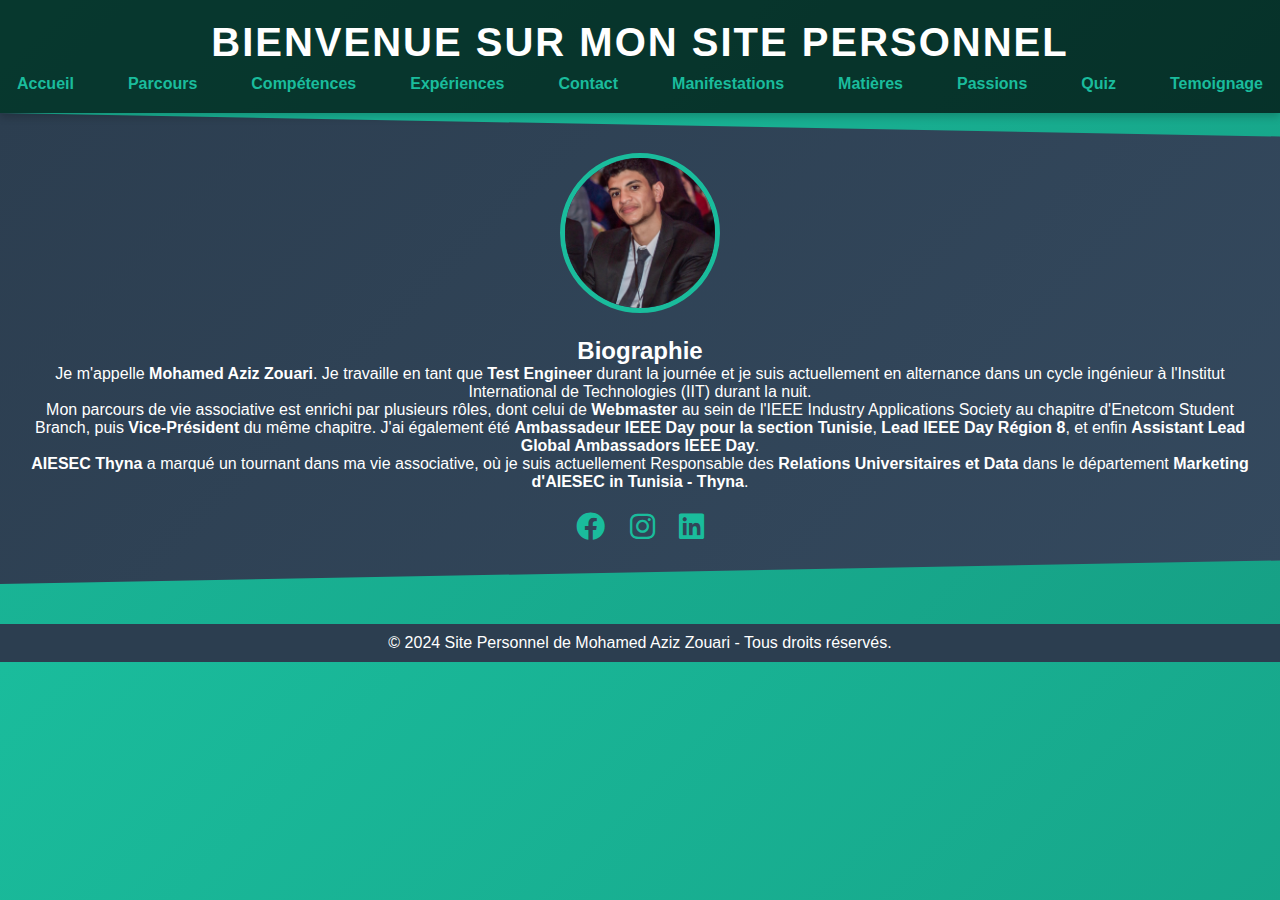
<file: index.html>
<!DOCTYPE html>
<html lang="fr">
<head>
    <meta charset="UTF-8">
    <meta name="viewport" content="width=device-width, initial-scale=1.0">
    <title>Site Personnel - Mohamed Aziz Zouari</title>
    <link rel="stylesheet" href="css/style.css">
    <link rel="stylesheet" href="https://cdnjs.cloudflare.com/ajax/libs/font-awesome/6.0.0-beta3/css/all.min.css">
</head>
<body>
    <header>
        <h1>Bienvenue sur mon site personnel</h1>
        <nav>
            <ul>
                <li><a href="index.html">Accueil</a></li>
                <li><a href="parcours.html">Parcours</a></li>
                <li><a href="competences.html">Compétences</a></li>
                <li><a href="experiences.html">Expériences</a></li>
                <li><a href="contact.html">Contact</a></li>
                <li><a href="manifestations.html">Manifestations</a></li>
                <li><a href="matieres.html">Matières</a></li>
                <li><a href="passions.html">Passions</a></li>
                <li><a href="quiz.html">Quiz</a></li>
                <li><a href="temoignage.html">Temoignage</a></li>
            </ul>
        </nav>
    </header>

   <section id="biographie">
    <div id="photo-container">
        <img src="images/pdp.jpg" alt="Photo de Mohamed Aziz Zouari">
    </div>
    <h2>Biographie</h2>
    <p>
        Je m'appelle <strong>Mohamed Aziz Zouari</strong>. Je travaille en tant que <strong>Test Engineer</strong> durant la journée et je suis actuellement en alternance dans un cycle ingénieur à l'Institut International de Technologies (IIT) durant la nuit.
    </p>
    <p>
        Mon parcours de vie associative est enrichi par plusieurs rôles, dont celui de <strong>Webmaster</strong> au sein de l'IEEE Industry Applications Society au chapitre d'Enetcom Student Branch, puis <strong>Vice-Président</strong> du même chapitre. J'ai également été <strong>Ambassadeur IEEE Day pour la section Tunisie</strong>, <strong>Lead IEEE Day Région 8</strong>, et enfin <strong>Assistant Lead Global Ambassadors IEEE Day</strong>.
    </p>
    <p>
        <strong>AIESEC Thyna</strong> a marqué un tournant dans ma vie associative, où je suis actuellement Responsable des <strong>Relations Universitaires et Data</strong> dans le département <strong>Marketing d'AIESEC in Tunisia - Thyna</strong>.
    </p>
    <div id="social-icons">
        <a href="https://www.facebook.com/m.aziz.zouari" target="_blank"><i class="fab fa-facebook"></i></a>
        <a href="https://www.instagram.com/mohamedazizzouari" target="_blank"><i class="fab fa-instagram"></i></a>
        <a href="https://www.linkedin.com/in/mohamed-aziz-zouari-a241ba258" target="_blank"><i class="fab fa-linkedin"></i></a>
    </div>
    </section>


</body>
<footer>
    <p>&copy; 2024 Site Personnel de Mohamed Aziz Zouari - Tous droits réservés.</p>
</footer>
</html>
</file>
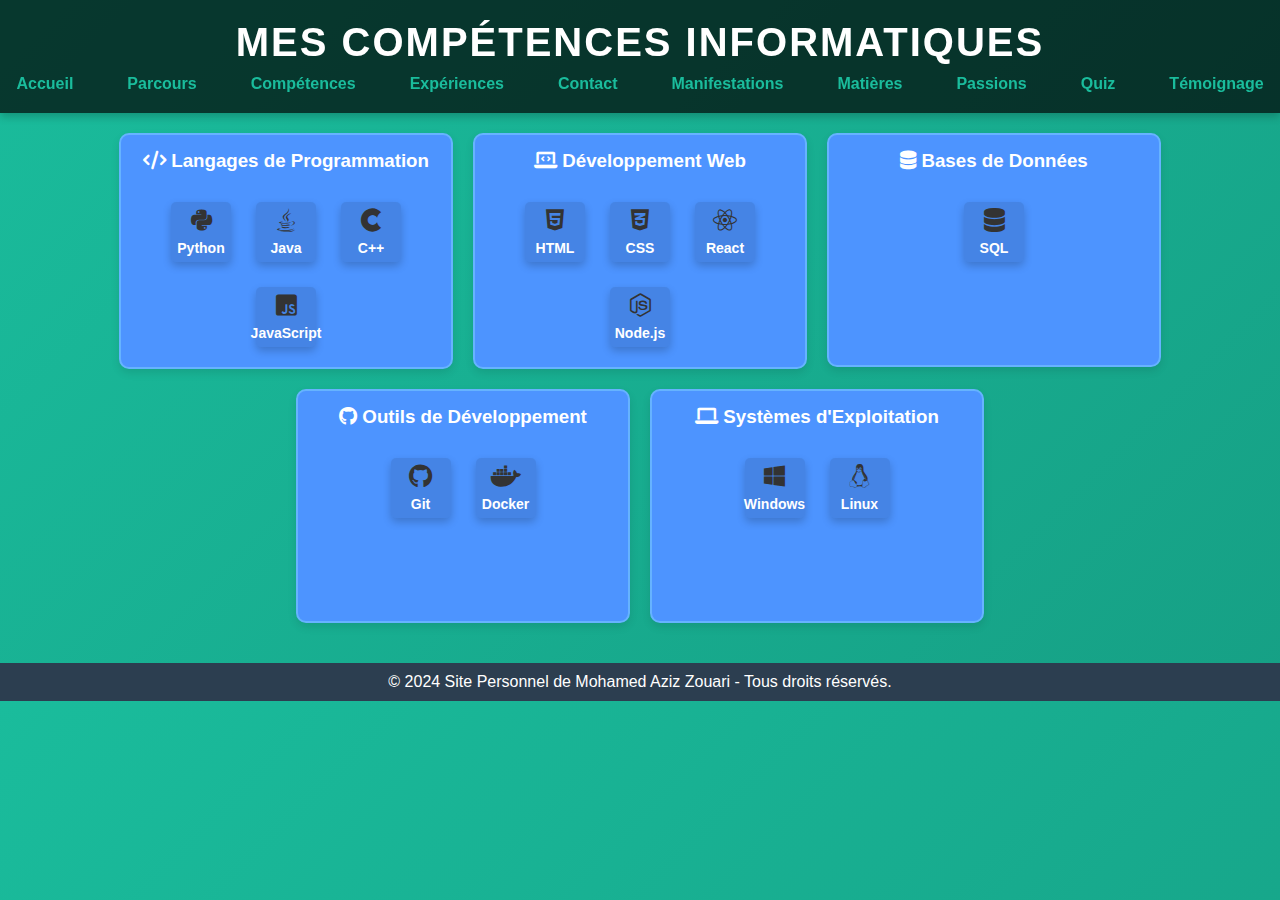
<file: competences.html>
<!DOCTYPE html>
<html lang="fr">

<head>
    <meta charset="UTF-8">
    <meta name="viewport" content="width=device-width, initial-scale=1.0">
    <title>Compétences - Mohamed Aziz Zouari</title>
    <link rel="stylesheet" href="css/style.css">
    <!-- Ajout de Font Awesome pour les icônes -->
    <link rel="stylesheet" href="https://cdnjs.cloudflare.com/ajax/libs/font-awesome/6.0.0-beta3/css/all.min.css">
</head>

<body>
    <header>
        <h1>Mes Compétences Informatiques</h1>
        <nav>
            <ul>
                <li><a href="index.html">Accueil</a></li>
                <li><a href="parcours.html">Parcours</a></li>
                <li><a href="competences.html">Compétences</a></li>
                <li><a href="experiences.html">Expériences</a></li>
                <li><a href="contact.html">Contact</a></li>
                <li><a href="manifestations.html">Manifestations</a></li>
                <li><a href="matieres.html">Matières</a></li>
                <li><a href="passions.html">Passions</a></li>
                <li><a href="quiz.html">Quiz</a></li>
                <li><a href="temoignage.html">Témoignage</a></li>
            </ul>
        </nav>
    </header>

    <section id="competences">
        <!-- Langages de Programmation -->
        <div class="competence-category">
            <h3><i class="fas fa-code"></i> Langages de Programmation</h3>
            <div class="competence-boxes">
                <div class="competence-box">
                    <i class="fab fa-python"></i>
                    <p>Python</p>
                </div>
                <div class="competence-box">
                    <i class="fab fa-java"></i>
                    <p>Java</p>
                </div>
                <div class="competence-box">
                    <i class="fab fa-cuttlefish"></i>
                    <p>C++</p>
                </div>
                <div class="competence-box">
                    <i class="fab fa-js-square"></i>
                    <p>JavaScript</p>
                </div>
            </div>
        </div>

        <!-- Développement Web -->
        <div class="competence-category">
            <h3><i class="fas fa-laptop-code"></i> Développement Web</h3>
            <div class="competence-boxes">
                <div class="competence-box">
                    <i class="fab fa-html5"></i>
                    <p>HTML</p>
                </div>
                <div class="competence-box">
                    <i class="fab fa-css3-alt"></i>
                    <p>CSS</p>
                </div>
                <div class="competence-box">
                    <i class="fab fa-react"></i>
                    <p>React</p>
                </div>
                <div class="competence-box">
                    <i class="fab fa-node-js"></i>
                    <p>Node.js</p>
                </div>
            </div>
        </div>

        <!-- Bases de Données -->
        <div class="competence-category">
            <h3><i class="fas fa-database"></i> Bases de Données</h3>
            <div class="competence-boxes">
                <div class="competence-box">
                    <i class="fas fa-database"></i>
                    <p>SQL</p>
                </div>
            </div>
        </div>

        <!-- Outils de Développement -->
        <div class="competence-category">
            <h3><i class="fab fa-github"></i> Outils de Développement</h3>
            <div class="competence-boxes">
                <div class="competence-box">
                    <i class="fab fa-github"></i>
                    <p>Git</p>
                </div>
                <div class="competence-box">
                    <i class="fab fa-docker"></i>
                    <p>Docker</p>
                </div>
            </div>
        </div>

        <!-- Systèmes d'Exploitation -->
        <div class="competence-category">
            <h3><i class="fas fa-laptop"></i> Systèmes d'Exploitation</h3>
            <div class="competence-boxes">
                <div class="competence-box">
                    <i class="fab fa-windows"></i>
                    <p>Windows</p>
                </div>
                <div class="competence-box">
                    <i class="fab fa-linux"></i>
                    <p>Linux</p>
                </div>
            </div>
        </div>
    </section>



</body>
<footer>
    <p>&copy; 2024 Site Personnel de Mohamed Aziz Zouari - Tous droits réservés.</p>
</footer>
</html>
</file>
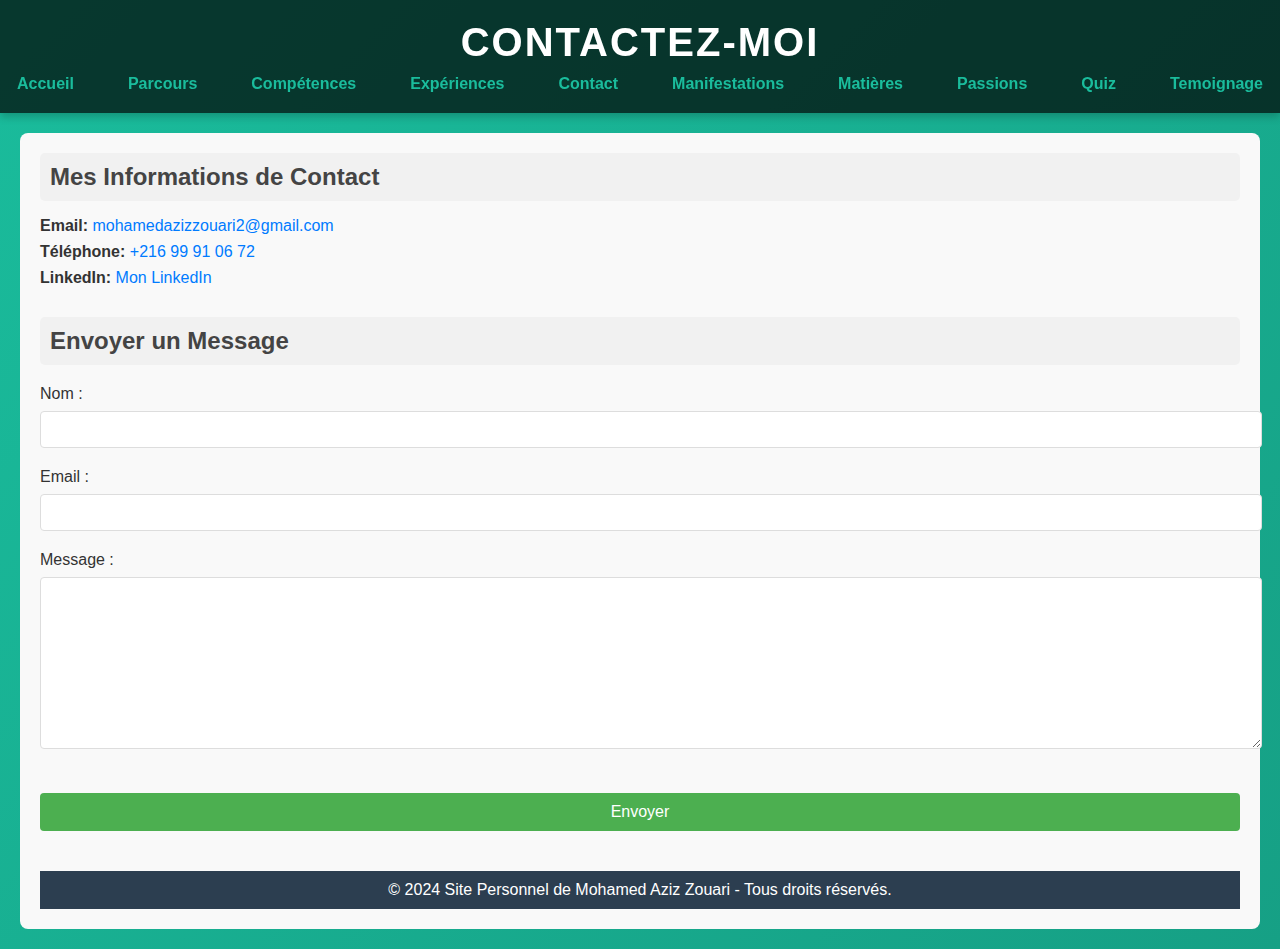
<file: contact.html>
<!DOCTYPE html>
<html lang="fr">

<head>
    <meta charset="UTF-8">
    <meta name="viewport" content="width=device-width, initial-scale=1.0">
    <title>Contact - Mohamed Aziz Zouari</title>
    <link rel="stylesheet" href="css/style.css">
    <!-- Ajout de Font Awesome pour les icônes -->
    <link rel="stylesheet" href="https://cdnjs.cloudflare.com/ajax/libs/font-awesome/6.0.0-beta3/css/all.min.css">
</head>

<body>
    <header>
        <h1>Contactez-moi</h1>
        <nav>
            <ul>
                <li><a href="index.html">Accueil</a></li>
                <li><a href="parcours.html">Parcours</a></li>
                <li><a href="competences.html">Compétences</a></li>
                <li><a href="experiences.html">Expériences</a></li>
                <li><a href="contact.html">Contact</a></li>
                <li><a href="manifestations.html">Manifestations</a></li>
                <li><a href="matieres.html">Matières</a></li>
                <li><a href="passions.html">Passions</a></li>
                <li><a href="quiz.html">Quiz</a></li>
                <li><a href="temoignage.html">Temoignage</a></li>
            </ul>
        </nav>
    </header>

        <div id="contact">
            <div class="contact-info">
            <h2>Mes Informations de Contact</h2>
            <ul>
                <li><span>Email:</span> <a href="mailto:mohamedazizzouari2@gmail.com">mohamedazizzouari2@gmail.com</a></li>
                <li><span>Téléphone:</span> <a href="tel:+21699910672">+216 99 91 06 72</a></li>
                <li><span>LinkedIn:</span> <a href="https://www.linkedin.com/in/mohamed-aziz-zouari-a241ba258">Mon LinkedIn</a></li>
            </ul>
            </div>

        <div class="contact-form">
            <h2>Envoyer un Message</h2>
            <form action="submit_form.php" method="post">
                <label for="name">Nom :</label>
                <input type="text" id="name" name="name" required>

                <label for="email">Email :</label>
                <input type="email" id="email" name="email" required>

                <label for="message">Message :</label>
                <textarea id="message" name="message" rows="4" required></textarea>

                <button type="submit">Envoyer</button>
            </form>
        </div>
    </section>


    <script src="js/script.js"></script>

</body>
<footer>
    <p>&copy; 2024 Site Personnel de Mohamed Aziz Zouari - Tous droits réservés.</p>
</footer>
</html>
</file>
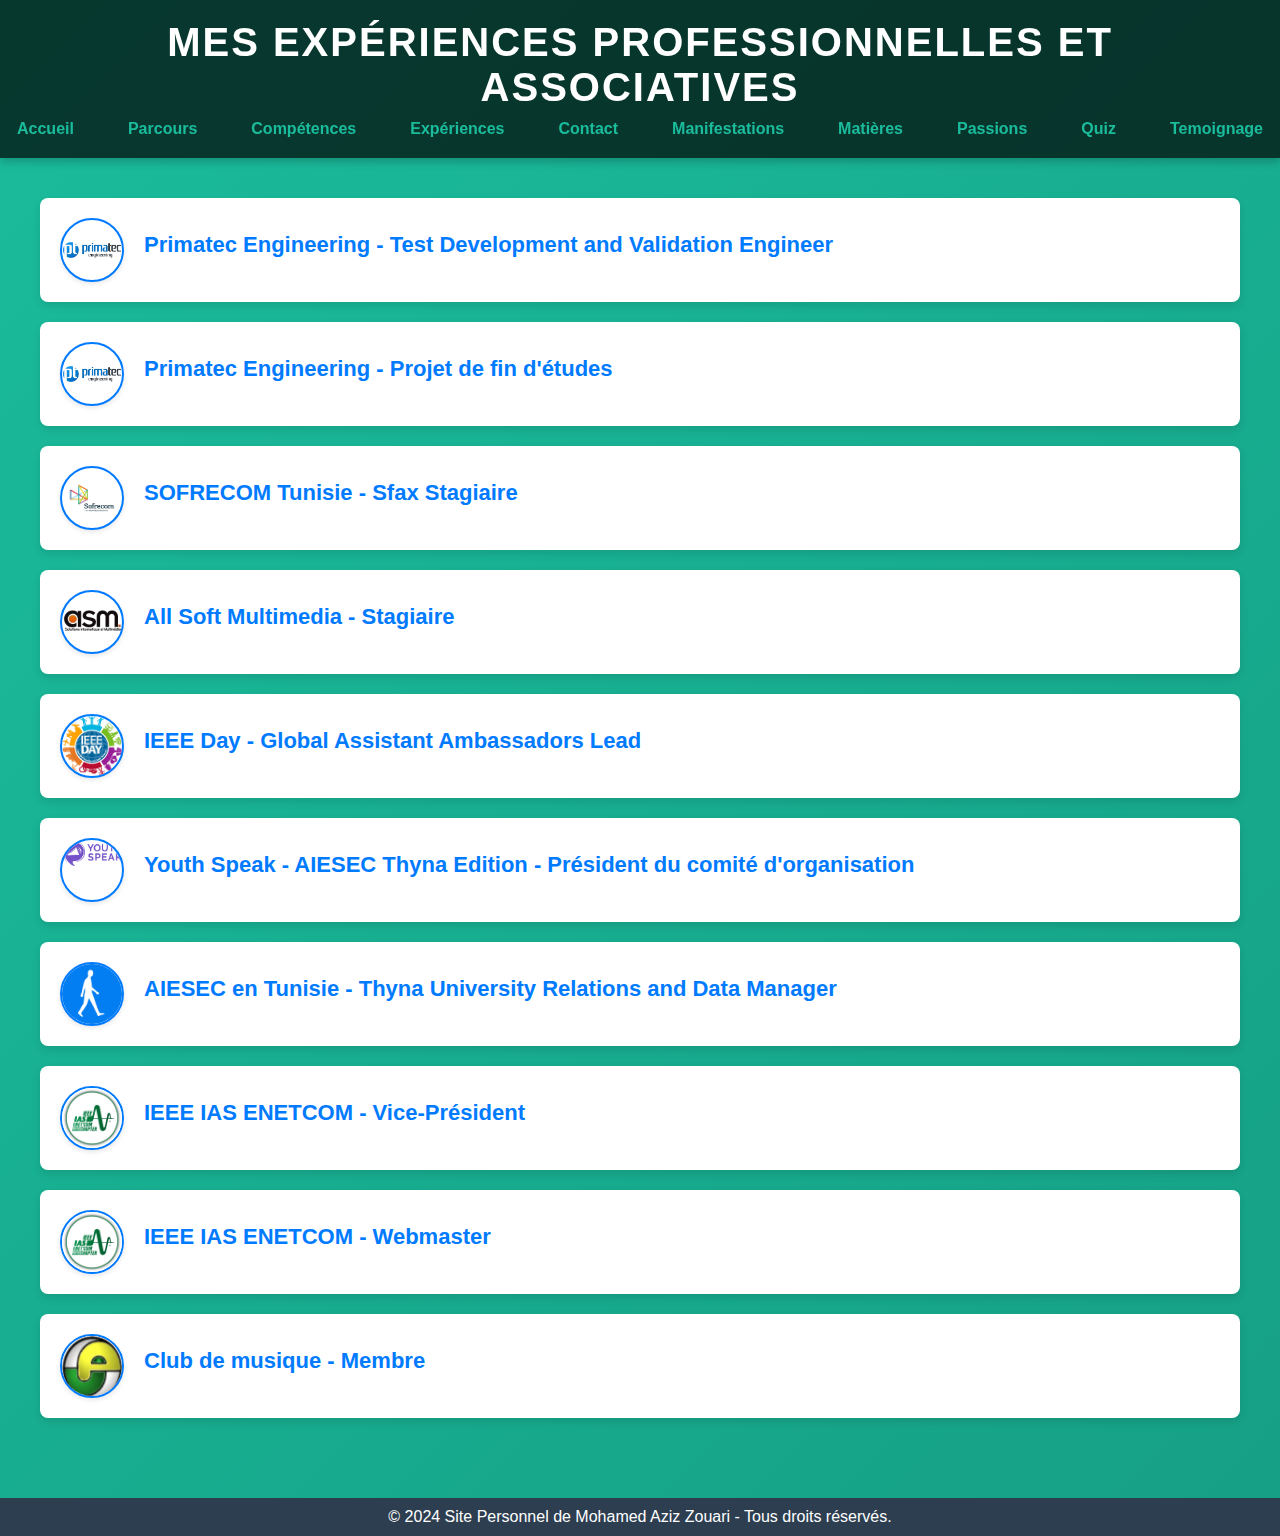
<file: experiences.html>
<!DOCTYPE html>
<html lang="fr">

<head>
    <meta charset="UTF-8">
    <meta name="viewport" content="width=device-width, initial-scale=1.0">
    <title>Expériences - Mohamed Aziz Zouari</title>
    <link rel="stylesheet" href="css/style.css">
    <!-- Ajout de Font Awesome pour les icônes -->
    <link rel="stylesheet" href="https://cdnjs.cloudflare.com/ajax/libs/font-awesome/6.0.0-beta3/css/all.min.css">
</head>

<body>
    <header>
        <h1>Mes Expériences Professionnelles et Associatives</h1>
        <nav>
            <ul>
                <li><a href="index.html">Accueil</a></li>
                <li><a href="parcours.html">Parcours</a></li>
                <li><a href="competences.html">Compétences</a></li>
                <li><a href="experiences.html">Expériences</a></li>
                <li><a href="contact.html">Contact</a></li>
                <li><a href="manifestations.html">Manifestations</a></li>
                <li><a href="matieres.html">Matières</a></li>
                <li><a href="passions.html">Passions</a></li>
                <li><a href="quiz.html">Quiz</a></li>
                <li><a href="temoignage.html">Temoignage</a></li>
            </ul>
        </nav>
    </header>

    <section id="experiences">
        <!-- Primatec Engineering - Test Development -->
        <div class="experience">
            <div class="experience-header">
                <div class="experience-logo">
                    <img src="images/primatec-logo.png" alt="Primatec Logo">
                </div>
                <h2 class="exp-title" onclick="toggleDetails('exp1')">Primatec Engineering - Test Development and Validation Engineer</h2>
            </div>
            <div class="exp-details" id="exp1">
                <p><strong>Poste :</strong> Automotive ECUs Test Development and Validation Engineer</p>
                <p><strong>Date :</strong> Juillet 2024 – présent</p>
                <p><strong>Description :</strong> Test des comportements des ECU (unités de contrôle électronique) et rapport des bugs logiciels via le développement et l'analyse de cas de test pour BMW.</p>
            </div>
        </div>
    
        <!-- Primatec Engineering - End of Studies Stagiaire -->
        <div class="experience">
            <div class="experience-header">
                <div class="experience-logo">
                    <img src="images/primatec-logo.png" alt="Primatec Logo">
                </div>
                <h2 class="exp-title" onclick="toggleDetails('exp2')">Primatec Engineering - Projet de fin d'études</h2>
            </div>
            <div class="exp-details" id="exp2">
                <p><strong>Poste :</strong> Stagiaire fin d'études</p>
                <p><strong>Date :</strong> Janvier 2024 – présent</p>
                <p><strong>Description :</strong> Développement d'une application mobile connectée à des cartes Arduino et Raspberry Pi pour une voiture connectée. Simulation de matériel virtuel avec Proteus pour tests automobiles.</p>
            </div>
        </div>
    
        <!-- SOFRECOM Tunisia - Stagiaire -->
        <div class="experience">
            <div class="experience-header">
                <div class="experience-logo">
                    <img src="images/sofrecom-logo.png" alt="SOFRECOM Logo">
                </div>
                <h2 class="exp-title" onclick="toggleDetails('exp3')">SOFRECOM Tunisie - Sfax Stagiaire</h2>
            </div>
            <div class="exp-details" id="exp3">
                <p><strong>Poste :</strong> Stagiaire</p>
                <p><strong>Date :</strong> Juillet 2023 – Septembre 2023</p>
                <p><strong>Description :</strong> Développement d'une plateforme SMPP pour la communication entre dispositifs dans un environnement de messagerie mobile.</p>
            </div>
        </div>
    
        <!-- All Soft Multimedia - Stagiaire -->
        <div class="experience">
            <div class="experience-header">
                <div class="experience-logo">
                    <img src="images/asm-logo.png" alt="All Soft Multimedia Logo">
                </div>
                <h2 class="exp-title" onclick="toggleDetails('exp4')">All Soft Multimedia - Stagiaire</h2>
            </div>
            <div class="exp-details" id="exp4">
                <p><strong>Poste :</strong> Stagiaire</p>
                <p><strong>Date :</strong> 2022</p>
                <p><strong>Description :</strong> Développement d'un projet Angular pour la suggestion de films et séries, ainsi qu'un projet Laravel pour la gestion des employés d'une entreprise.</p>
            </div>
        </div>
    
                <!-- IEEE Day - Global Assistant Ambassadors Lead -->
                <div class="experience">
                    <div class="experience-header">
                        <div class="experience-logo">
                            <img src="images/ieeeday-logo.png" alt="IEEE Day Logo">
                        </div>
                        <h2 class="exp-title" onclick="toggleDetails('exp10')">IEEE Day - Global Assistant Ambassadors Lead</h2>
                    </div>
                    <div class="exp-details" id="exp10">
                        <p><strong>Poste :</strong> Global Assistant Ambassadors Lead</p>
                        <p><strong>Date :</strong> 2024</p>
                        <p><strong>Description :</strong> Coordination et soutien des ambassadeurs du programme IEEE Day à l'échelle mondiale pour assurer le succès de l'événement.</p>
                    </div>
                </div>
                <!-- Youth Speak - AIESEC Thyna Edition -->
        <div class="experience">
            <div class="experience-header">
                <div class="experience-logo">
                    <img src="images/youth-speak.png" alt="AIESEC Logo">
                </div>
                <h2 class="exp-title" onclick="toggleDetails('exp9')">Youth Speak - AIESEC Thyna Edition - Président du comité d'organisation</h2>
            </div>
            <div class="exp-details" id="exp9">
                <p><strong>Poste :</strong> Président du comité d'organisation</p>
                <p><strong>Date :</strong> 2024</p>
                <p><strong>Description :</strong> Direction et gestion de l'équipe organisatrice de l'événement Youth Speak, en assurant la logistique et la participation.</p>
            </div>
        </div>   
        <!-- AIESEC en Tunisie - University Relations and Data Manager -->
        <div class="experience">
            <div class="experience-header">
                <div class="experience-logo">
                    <img src="images/AIESEC-logo.png" alt="AIESEC Logo">
                </div>
                <h2 class="exp-title" onclick="toggleDetails('exp5')">AIESEC en Tunisie - Thyna University Relations and Data Manager</h2>
            </div>
            <div class="exp-details" id="exp5">
                <p><strong>Poste :</strong> University Relations and Data Manager</p>
                <p><strong>Date :</strong> 2022 – présent</p>
                <p><strong>Description :</strong> Gestion des relations universitaires et des données pour soutenir les activités d'AIESEC Thyna.</p>
            </div>
        </div>
    
        <!-- IEEE IAS ENETCOM - Vice-Président -->
        <div class="experience">
            <div class="experience-header">
                <div class="experience-logo">
                    <img src="images/ias-logo.png" alt="IEEE Logo">
                </div>
                <h2 class="exp-title" onclick="toggleDetails('exp6')">IEEE IAS ENETCOM - Vice-Président</h2>
            </div>
            <div class="exp-details" id="exp6">
                <p><strong>Poste :</strong> Vice-Président</p>
                <p><strong>Date :</strong> 2023 – 2024</p>
                <p><strong>Description :</strong> Participation à la gestion et à la direction des activités de la branche étudiante IEEE ENET'Com.</p>
            </div>
        </div>
    
        <!-- IEEE IAS ENETCOM - Webmaster -->
        <div class="experience">
            <div class="experience-header">
                <div class="experience-logo">
                    <img src="images/ias-logo.png" alt="IEEE Logo">
                </div>
                <h2 class="exp-title" onclick="toggleDetails('exp7')">IEEE IAS ENETCOM - Webmaster</h2>
            </div>
            <div class="exp-details" id="exp7">
                <p><strong>Poste :</strong> Webmaster</p>
                <p><strong>Date :</strong> 2022 – 2023</p>
                <p><strong>Description :</strong> Gestion et mise à jour du site web pour la branche étudiante IEEE ENET'Com, pour assurer une présence en ligne efficace et à jour.</p>
            </div>
        </div>
    
    
    
        
    
            <!-- Music Club - Member -->
            <div class="experience">
                <div class="experience-header">
                    <div class="experience-logo">
                        <img src="images/logo-lps.png" alt="Music Club Logo">
                    </div>
                    <h2 class="exp-title" onclick="toggleDetails('exp8')">Club de musique - Membre</h2>
                </div>
                <div class="exp-details" id="exp8">
                    <p><strong>Poste :</strong> Member</p>
                    <p><strong>Date :</strong> 2013 – 2019</p>
                    <p><strong>Description :</strong> Participation aux activités musicales et à l'organisation d'événements au sein du club de musique du lycée.</p>
                </div>
            </div>
        </section>



    <script src="js/script.js"></script>
</body>
<footer>
    <p>&copy; 2024 Site Personnel de Mohamed Aziz Zouari - Tous droits réservés.</p>
</footer>
</html>
</file>
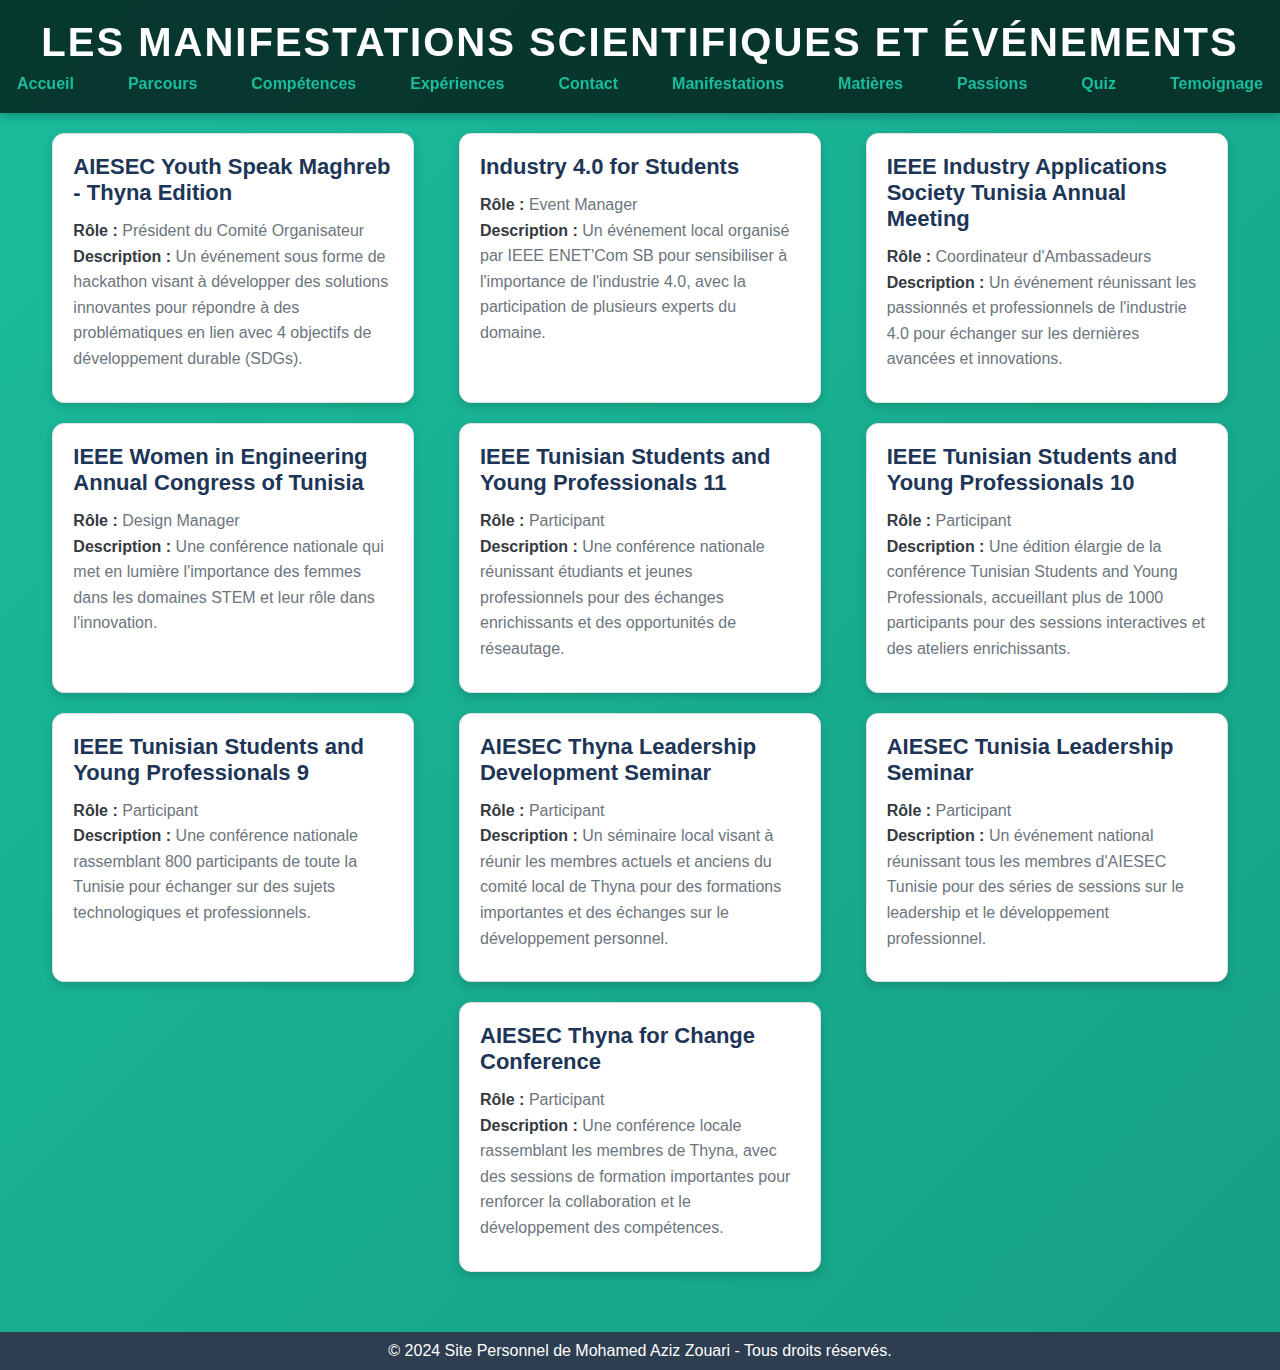
<file: manifestations.html>
<!DOCTYPE html>
<html lang="fr">
<head>
    <meta charset="UTF-8">
    <meta name="viewport" content="width=device-width, initial-scale=1.0">
    <title>Manifestations Scientifiques et Événements</title>
    <link rel="stylesheet" href="css/style.css">
</head>
<body>
    <header>
        <h1>Les Manifestations Scientifiques et Événements</h1>
        <nav>
            <ul>
                <li><a href="index.html">Accueil</a></li>
                <li><a href="parcours.html">Parcours</a></li>
                <li><a href="competences.html">Compétences</a></li>
                <li><a href="experiences.html">Expériences</a></li>
                <li><a href="contact.html">Contact</a></li>
                <li><a href="manifestations.html">Manifestations</a></li>
                <li><a href="matieres.html">Matières</a></li>
                <li><a href="passions.html">Passions</a></li>
                <li><a href="quiz.html">Quiz</a></li>
                <li><a href="temoignage.html">Temoignage</a></li>
            </ul>
        </nav>
    </header>
    <section class="events">        
        <article class="event">
            <h2>AIESEC Youth Speak Maghreb - Thyna Edition</h2>
            <p><strong>Rôle :</strong> Président du Comité Organisateur<br>
            <strong>Description :</strong> Un événement sous forme de hackathon visant à développer des solutions innovantes pour répondre à des problématiques en lien avec 4 objectifs de développement durable (SDGs).</p>
        </article>

        <article class="event">
            <h2>Industry 4.0 for Students</h2>
            <p><strong>Rôle :</strong> Event Manager<br>
            <strong>Description :</strong> Un événement local organisé par IEEE ENET'Com SB pour sensibiliser à l'importance de l'industrie 4.0, avec la participation de plusieurs experts du domaine.</p>
        </article>

        <article class="event">
            <h2>IEEE Industry Applications Society Tunisia Annual Meeting</h2>
            <p><strong>Rôle :</strong> Coordinateur d'Ambassadeurs<br>
            <strong>Description :</strong> Un événement réunissant les passionnés et professionnels de l'industrie 4.0 pour échanger sur les dernières avancées et innovations.</p>
        </article>
    
        <article class="event">
            <h2>IEEE Women in Engineering Annual Congress of Tunisia</h2>
            <p><strong>Rôle :</strong> Design Manager<br>
            <strong>Description :</strong> Une conférence nationale qui met en lumière l'importance des femmes dans les domaines STEM et leur rôle dans l'innovation.</p>
        </article>

        <article class="event">
            <h2>IEEE Tunisian Students and Young Professionals 11</h2>
            <p><strong>Rôle :</strong> Participant<br>
            <strong>Description :</strong> Une conférence nationale réunissant étudiants et jeunes professionnels pour des échanges enrichissants et des opportunités de réseautage.</p>
        </article>

        <article class="event">
            <h2>IEEE Tunisian Students and Young Professionals 10</h2>
            <p><strong>Rôle :</strong> Participant<br>
            <strong>Description :</strong> Une édition élargie de la conférence Tunisian Students and Young Professionals, accueillant plus de 1000 participants pour des sessions interactives et des ateliers enrichissants.</p>
        </article>

        <article class="event">
            <h2>IEEE Tunisian Students and Young Professionals 9</h2>
            <p><strong>Rôle :</strong> Participant<br>
            <strong>Description :</strong> Une conférence nationale rassemblant 800 participants de toute la Tunisie pour échanger sur des sujets technologiques et professionnels.</p>
        </article>

        <article class="event">
            <h2>AIESEC Thyna Leadership Development Seminar</h2>
            <p><strong>Rôle :</strong> Participant<br>
            <strong>Description :</strong> Un séminaire local visant à réunir les membres actuels et anciens du comité local de Thyna pour des formations importantes et des échanges sur le développement personnel.</p>
        </article>
    
        <article class="event">
            <h2>AIESEC Tunisia Leadership Seminar</h2>
            <p><strong>Rôle :</strong> Participant<br>
            <strong>Description :</strong> Un événement national réunissant tous les membres d'AIESEC Tunisie pour des séries de sessions sur le leadership et le développement professionnel.</p>
        </article>
    
        <article class="event">
            <h2>AIESEC Thyna for Change Conference</h2>
            <p><strong>Rôle :</strong> Participant<br>
            <strong>Description :</strong> Une conférence locale rassemblant les membres de Thyna, avec des sessions de formation importantes pour renforcer la collaboration et le développement des compétences.</p>
        </article>
    

    </section>

    
    
</body>

<footer>
    <p>&copy; 2024 Site Personnel de Mohamed Aziz Zouari - Tous droits réservés.</p>
</footer>

</html>
</file>
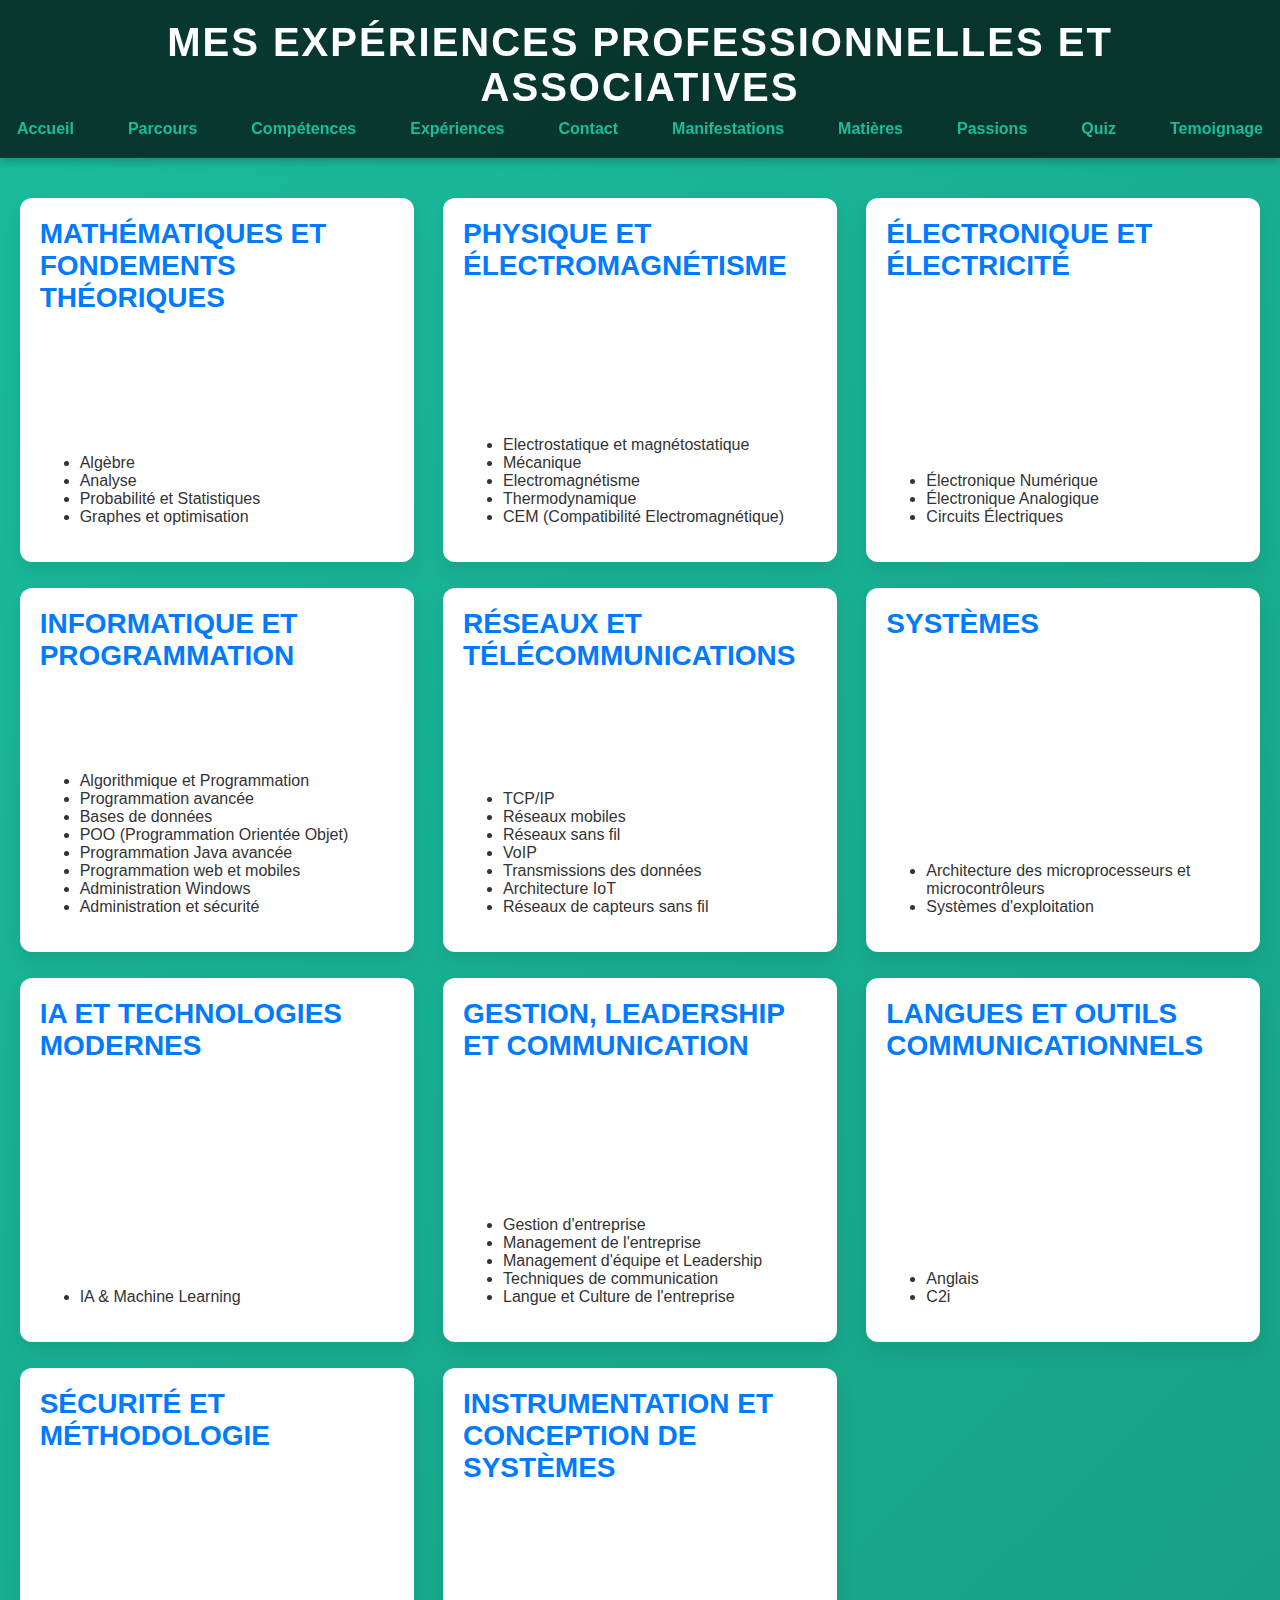
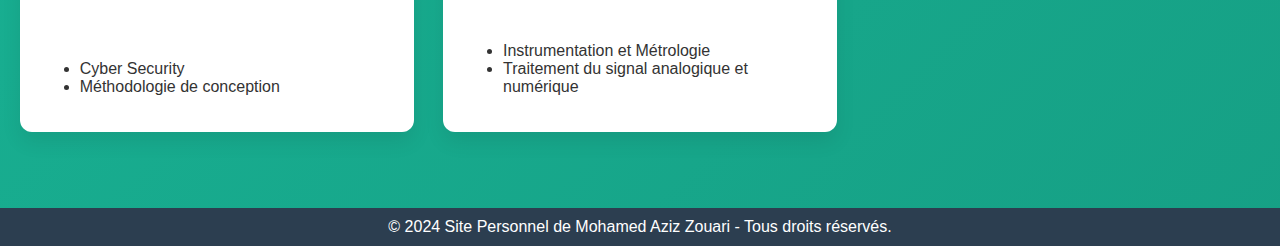
<file: matieres.html>
<!DOCTYPE html>
<html lang="fr">
<head>
    <meta charset="UTF-8">
    <meta name="viewport" content="width=device-width, initial-scale=1.0">
    <title>Matières étudiées</title>
    <link rel="stylesheet" href="css/style.css">
</head>
<body>

    <header>
        <h1>Mes Expériences Professionnelles et Associatives</h1>
        <nav>
            <ul>
                <li><a href="index.html">Accueil</a></li>
                <li><a href="parcours.html">Parcours</a></li>
                <li><a href="competences.html">Compétences</a></li>
                <li><a href="experiences.html">Expériences</a></li>
                <li><a href="contact.html">Contact</a></li>
                <li><a href="manifestations.html">Manifestations</a></li>
                <li><a href="matieres.html">Matières</a></li>
                <li><a href="passions.html">Passions</a></li>
                <li><a href="quiz.html">Quiz</a></li>
                <li><a href="temoignage.html">Temoignage</a></li>
            </ul>
        </nav>
    </header>

    <section class="matieres">
        <div class="category-matiere">
            <h2>Mathématiques et Fondements Théoriques</h2>
            <ul>
                <li>Algèbre</li>
                <li>Analyse</li>
                <li>Probabilité et Statistiques</li>
                <li>Graphes et optimisation</li>
            </ul>
        </div>

        <div class="category-matiere">
            <h2>Physique et Électromagnétisme</h2>
            <ul>
                <li>Electrostatique et magnétostatique</li>
                <li>Mécanique</li>
                <li>Electromagnétisme</li>
                <li>Thermodynamique</li>
                <li>CEM (Compatibilité Electromagnétique)</li>
            </ul>
        </div>

        <div class="category-matiere">
            <h2>Électronique et Électricité</h2>
            <ul>
                <li>Électronique Numérique</li>
                <li>Électronique Analogique</li>
                <li>Circuits Électriques</li>

            </ul>
        </div>

        <div class="category-matiere">
            <h2>Informatique et Programmation</h2>
            <ul>
                <li>Algorithmique et Programmation</li>
                <li>Programmation avancée</li>
                <li>Bases de données</li>
                <li>POO (Programmation Orientée Objet)</li>
                <li>Programmation Java avancée</li>
                <li>Programmation web et mobiles</li>
                <li>Administration Windows</li>
                <li>Administration et sécurité</li>
            </ul>
        </div>

        <div class="category-matiere">
            <h2>Réseaux et Télécommunications</h2>
            <ul>
                <li>TCP/IP</li>
                <li>Réseaux mobiles</li>
                <li>Réseaux sans fil</li>
                <li>VoIP</li>
                <li>Transmissions des données</li>
                <li>Architecture IoT</li>
                <li>Réseaux de capteurs sans fil</li>
            </ul>
        </div>

        <div class="category-matiere">
            <h2>Systèmes</h2>
            <ul>
                <li>Architecture des microprocesseurs et microcontrôleurs</li>
                <li>Systèmes d'exploitation</li>
            </ul>
        </div>

        <div class="category-matiere">
            <h2>IA et Technologies Modernes</h2>
            <ul>
                <li>IA & Machine Learning</li>
            </ul>
        </div>

        <div class="category-matiere">
            <h2>Gestion, Leadership et Communication</h2>
            <ul>
                <li>Gestion d'entreprise</li>
                <li>Management de l'entreprise</li>
                <li>Management d'équipe et Leadership</li>
                <li>Techniques de communication</li>
                <li>Langue et Culture de l'entreprise</li>
            </ul>
        </div>

        <div class="category-matiere">
            <h2>Langues et Outils Communicationnels</h2>
            <ul>
                <li>Anglais</li>
                <li>C2i</li>
            </ul>
        </div>

        <div class="category-matiere">
            <h2>Sécurité et Méthodologie</h2>
            <ul>
                <li>Cyber Security </li>
                <li>Méthodologie de conception</li>
            </ul>
        </div>

        <div class="category-matiere">
            <h2>Instrumentation et Conception de Systèmes</h2>
            <ul>
                <li>Instrumentation et Métrologie</li>
                <li>Traitement du signal analogique et numérique</li>
            </ul>
        </div>
    </section>

</body>

<footer>
    <p>&copy; 2024 Site Personnel de Mohamed Aziz Zouari - Tous droits réservés.</p>
</footer>
</html>
</file>
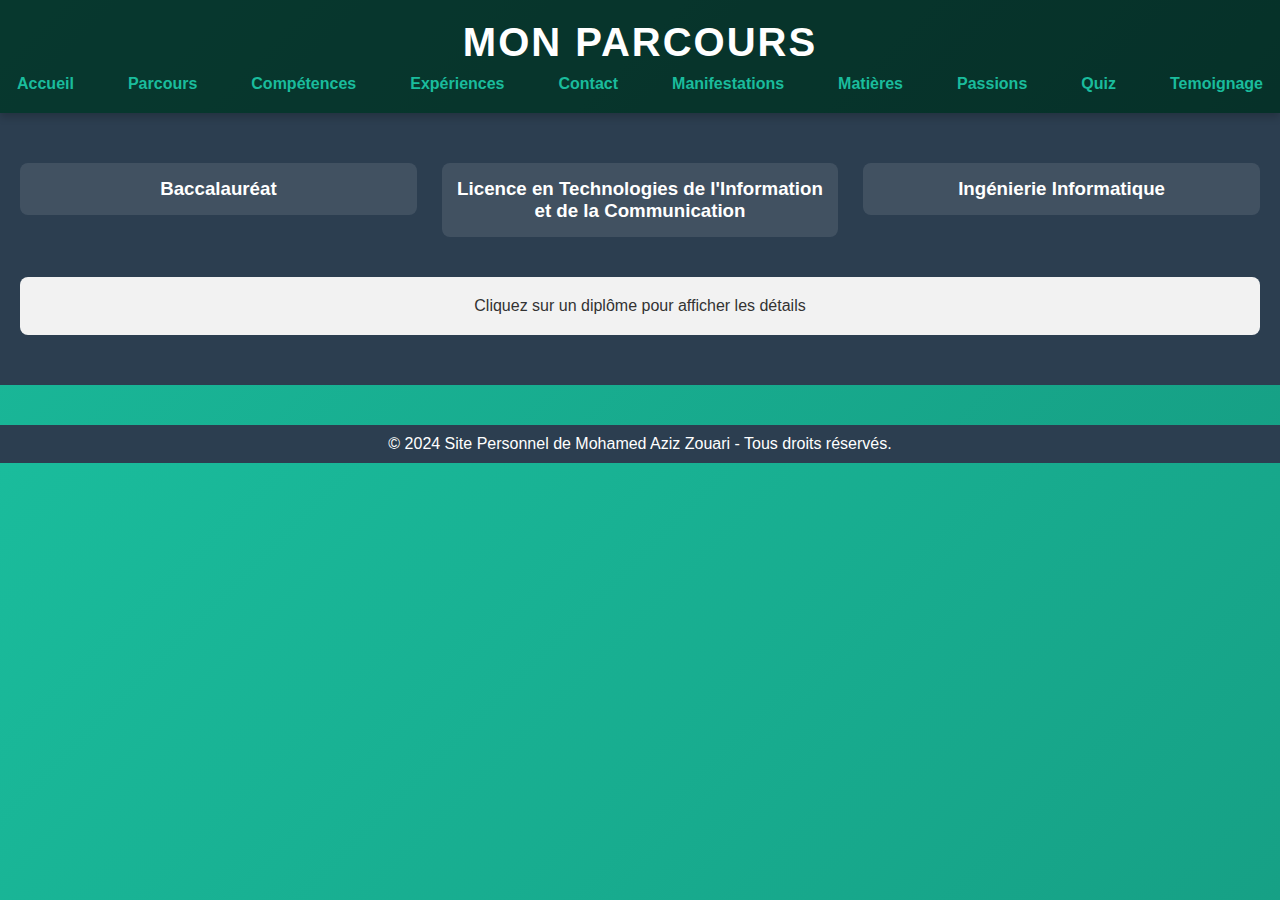
<file: parcours.html>
<!DOCTYPE html>
<html lang="fr">

<head>
    <meta charset="UTF-8">
    <meta name="viewport" content="width=device-width, initial-scale=1.0">
    <title>Parcours - Mohamed Aziz Zouari</title>
    <link rel="stylesheet" href="css/style.css">
</head>

<body>
    <header>
        <h1>Mon Parcours</h1>
        <nav>
            <ul>
                <li><a href="index.html">Accueil</a></li>
                <li><a href="parcours.html">Parcours</a></li>
                <li><a href="competences.html">Compétences</a></li>
                <li><a href="experiences.html">Expériences</a></li>
                <li><a href="contact.html">Contact</a></li>
                <li><a href="manifestations.html">Manifestations</a></li>
                <li><a href="matieres.html">Matières</a></li>
                <li><a href="passions.html">Passions</a></li>
                <li><a href="quiz.html">Quiz</a></li>
                <li><a href="temoignage.html">Temoignage</a></li>
            </ul>
        </nav>
    </header>

    <section id="parcours">
        <div id="timeline">
            <div class="timeline-item" data-description="desc1">
                <h3>Baccalauréat</h3>
            </div>
            <div class="timeline-item" data-description="desc2">
                <h3>Licence en Technologies de l'Information et de la Communication</h3>
            </div>
            <div class="timeline-item" data-description="desc3">
                <h3>Ingénierie Informatique</h3>
            </div>
        </div>

        <div id="detail-box">
            <p>Cliquez sur un diplôme pour afficher les détails</p>
        </div>

        <div id="description">
            <div id="desc1" class="desc">
                <h3>Baccalauréat</h3>
                <p>Lycée pilote de Sfax - 2021</p>
            </div>
            <div id="desc2" class="desc">
                <h3>Licence en Technologies de l'information et de Communication - Parcours Télécommunications</h3>
                <p>École Nationale d'Électronique et de Télécommunications de Sfax - Septembre 2021 – Juin 2024</p>
            </div>
            <div id="desc3" class="desc">
                <h3>Cycle ingénieur en génie informatique</h3>
                <p>Institut International de Technologies : Octobre 2024 - Présent</p>
            </div>
        </div>
    </section>


    <script src="js/script.js"></script>
</body>

<footer>
    <p>&copy; 2024 Site Personnel de Mohamed Aziz Zouari - Tous droits réservés.</p>
</footer>

</html>
</file>
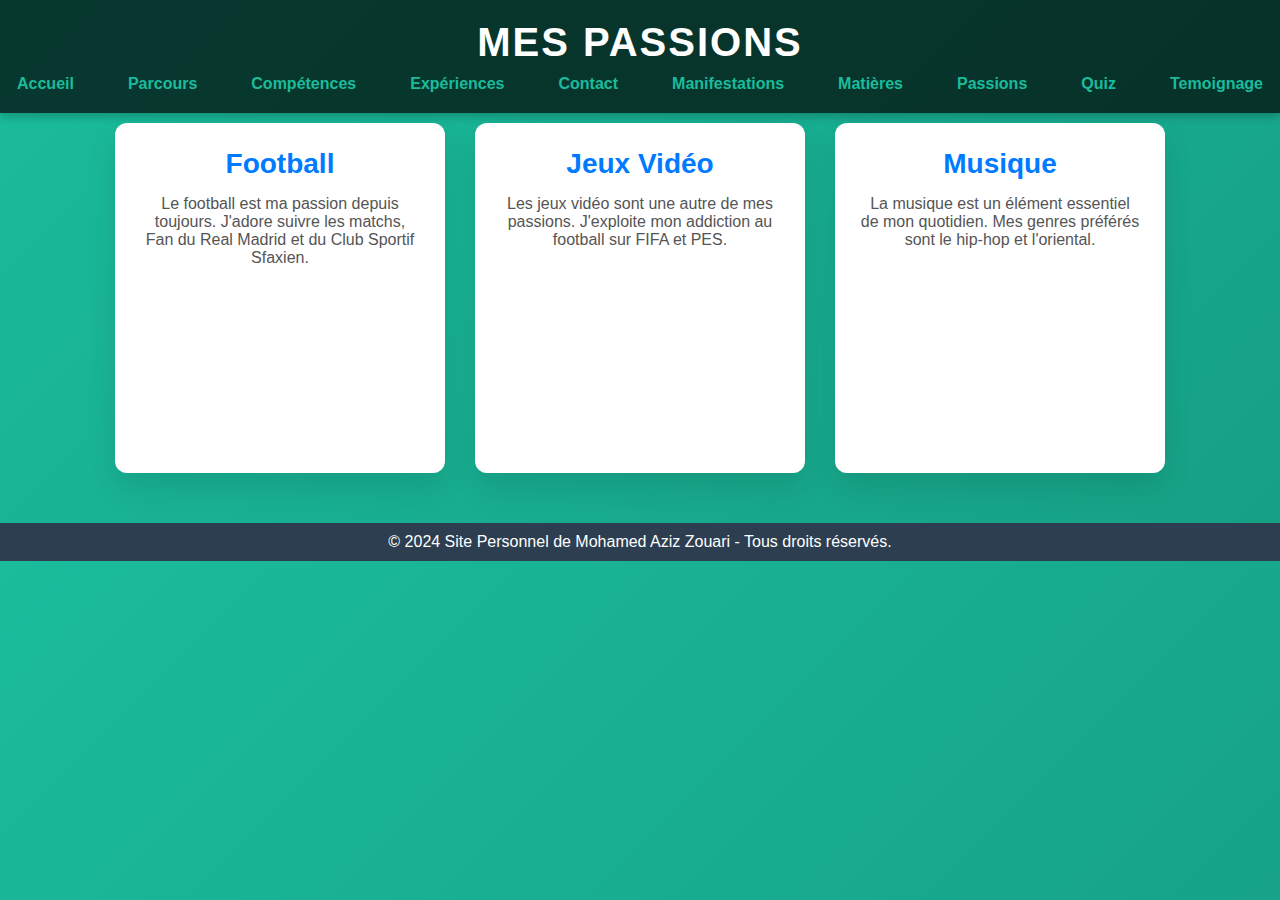
<file: passions.html>
<!DOCTYPE html>
<html lang="fr">
<head>
    <meta charset="UTF-8">
    <meta name="viewport" content="width=device-width, initial-scale=1.0">
    <title>Mes Passions</title>
    <link rel="stylesheet" href="css/style.css">
</head>
<body>
    <header>
        <h1>Mes Passions</h1>
        <nav>
            <ul>
                <li><a href="index.html">Accueil</a></li>
                <li><a href="parcours.html">Parcours</a></li>
                <li><a href="competences.html">Compétences</a></li>
                <li><a href="experiences.html">Expériences</a></li>
                <li><a href="contact.html">Contact</a></li>
                <li><a href="manifestations.html">Manifestations</a></li>
                <li><a href="matieres.html">Matières</a></li>
                <li><a href="passions.html">Passions</a></li>
                <li><a href="quiz.html">Quiz</a></li>
                <li><a href="temoignage.html">Temoignage</a></li>
            </ul>
        </nav>
    </header>

    <section class="passions">
        <div class="passion-card">
            <h2>Football</h2>
            <p>Le football est ma passion depuis toujours. J'adore suivre les matchs, Fan du Real Madrid et du Club Sportif Sfaxien.</p>
            <div class="sub-cards" id="football">
                <div class="sub-card">
                    <img src="images/real-logo.png" alt="Real Madrid" class="logo">
                    <p>Real Madrid</p>
                </div>
                <div class="sub-card">
                    <img src="images/logo-css.png" alt="Club Sportif Sfaxien" class="logo">
                    <p>Club Sfaxien</p>
                </div>
            </div>
        </div>

        <div class="passion-card">
            <h2>Jeux Vidéo</h2>
            <p>Les jeux vidéo sont une autre de mes passions. J'exploite mon addiction au football sur FIFA et PES.</p>
            <div class="sub-cards" id="jeux-video">
                <div class="sub-card">
                    <img src="images/fifa-logo.png" alt="FIFA" class="logo">
                    <p>FIFA</p>
                </div>
                <div class="sub-card">
                    <img src="images/pes-logo.png" alt="PES" class="logo">
                    <p>PES</p>
                </div>
            </div>
        </div>

        <div class="passion-card">
            <h2>Musique</h2>
            <p>La musique est un élément essentiel de mon quotidien. Mes genres préférés sont le hip-hop et l'oriental.</p>
            <div class="sub-cards" id="musique">
                <div class="sub-card">
                    <img src="images/hip-hop.png" alt="Hip-hop" class="logo">
                    <p>Hip-hop</p>
                </div>
                <div class="sub-card">
                    <img src="images/occidental-logo.jpeg" alt="Occidental" class="logo">
                    <p>Occidental</p>
                </div>
            </div>
        </div>
    </section>

    <script src="js/script.js"></script>


</body>

<footer>
    <p>&copy; 2024 Site Personnel de Mohamed Aziz Zouari - Tous droits réservés.</p>
</footer>
</html>
</file>
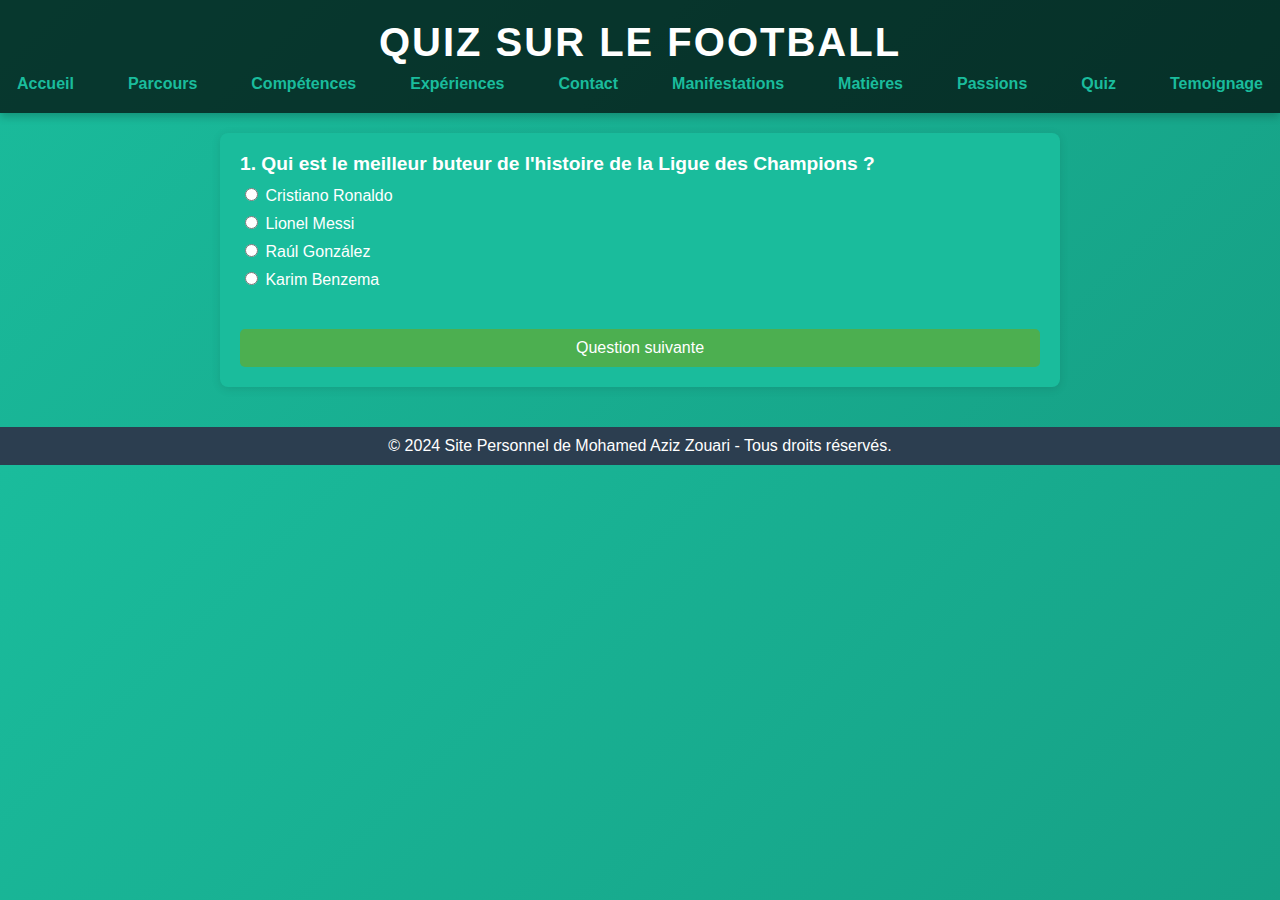
<file: quiz.html>
<!DOCTYPE html>
<html lang="fr">
<head>
    <meta charset="UTF-8">
    <meta name="viewport" content="width=device-width, initial-scale=1.0">
    <title>Quiz Football</title>
    <link rel="stylesheet" href="css/style.css">
</head>
<body>
    <header>
        <h1>Quiz Sur le Football</h1>
        <nav>
            <ul>
                <li><a href="index.html">Accueil</a></li>
                <li><a href="parcours.html">Parcours</a></li>
                <li><a href="competences.html">Compétences</a></li>
                <li><a href="experiences.html">Expériences</a></li>
                <li><a href="contact.html">Contact</a></li>
                <li><a href="manifestations.html">Manifestations</a></li>
                <li><a href="matieres.html">Matières</a></li>
                <li><a href="passions.html">Passions</a></li>
                <li><a href="quiz.html">Quiz</a></li>
                <li><a href="temoignage.html">Temoignage</a></li>
            </ul>
        </nav>
    </header>

        <section class="quiz-container">
            <form id="quiz-form">
                <div class="question" id="q1">
                    <h3>1. Qui est le meilleur buteur de l'histoire de la Ligue des Champions ?</h3>
                    <label><input type="radio" name="q1" value="a"> Cristiano Ronaldo</label>
                    <label><input type="radio" name="q1" value="b"> Lionel Messi</label>
                    <label><input type="radio" name="q1" value="c"> Raúl González</label>
                    <label><input type="radio" name="q1" value="d"> Karim Benzema</label>
                </div>

                <div class="question" id="q2">
                    <h3>2. Quel club a remporté la première édition de la Coupe du Monde des Clubs en 2000 ?</h3>
                    <label><input type="radio" name="q2" value="a"> Real Madrid</label>
                    <label><input type="radio" name="q2" value="b"> Manchester United</label>
                    <label><input type="radio" name="q2" value="c"> Corinthians</label>
                    <label><input type="radio" name="q2" value="d"> Bayern Munich</label>
                </div>

                <div class="question" id="q3">
                    <h3>3. En quelle année Zinedine Zidane a-t-il marqué son célèbre coup de tête en finale de la Coupe du Monde ?</h3>
                    <label><input type="radio" name="q3" value="a"> 1998</label>
                    <label><input type="radio" name="q3" value="b"> 2002</label>
                    <label><input type="radio" name="q3" value="c"> 2006</label>
                    <label><input type="radio" name="q3" value="d"> 2010</label>
                </div>

                <div class="question" id="q4">
                    <h3>4. Qui a remporté le Ballon d'Or en 2010 ?</h3>
                    <label><input type="radio" name="q4" value="a"> Cristiano Ronaldo</label>
                    <label><input type="radio" name="q4" value="b"> Lionel Messi</label>
                    <label><input type="radio" name="q4" value="c"> Andrés Iniesta</label>
                    <label><input type="radio" name="q4" value="d"> Xavi Hernandez</label>
                </div>

                <div class="question" id="q5">
                    <h3>5. Quel est le club ayant remporté le plus de titres de la Premier League ?</h3>
                    <label><input type="radio" name="q5" value="a"> Arsenal</label>
                    <label><input type="radio" name="q5" value="b"> Manchester City</label>
                    <label><input type="radio" name="q5" value="c"> Manchester United</label>
                    <label><input type="radio" name="q5" value="d"> Chelsea</label>
                </div>

                <div class="question" id="q6">
                    <h3>6. Quel est le pays hôte de la Coupe du Monde 2022 ?</h3>
                    <label><input type="radio" name="q6" value="a"> Qatar</label>
                    <label><input type="radio" name="q6" value="b"> Russie</label>
                    <label><input type="radio" name="q6" value="c"> Brésil</label>
                    <label><input type="radio" name="q6" value="d"> France</label>
                </div>

                <div class="question" id="q7">
                    <h3>7. Quel club a signé Neymar en 2017 pour un transfert record ?</h3>
                    <label><input type="radio" name="q7" value="a"> Real Madrid</label>
                    <label><input type="radio" name="q7" value="b"> Paris Saint-Germain</label>
                    <label><input type="radio" name="q7" value="c"> FC Barcelone</label>
                    <label><input type="radio" name="q7" value="d"> Manchester City</label>
                </div>

                <div class="question" id="q8">
                    <h3>8. En quelle année la France a-t-elle remporté l'Euro pour la première fois ?</h3>
                    <label><input type="radio" name="q8" value="a"> 1984</label>
                    <label><input type="radio" name="q8" value="b"> 1998</label>
                    <label><input type="radio" name="q8" value="c"> 2000</label>
                    <label><input type="radio" name="q8" value="d"> 2016</label>
                </div>

                <div class="question" id="q9">
                    <h3>9. Qui a marqué le but décisif lors de la finale de la Coupe du Monde 2018 ?</h3>
                    <label><input type="radio" name="q9" value="a"> Antoine Griezmann</label>
                    <label><input type="radio" name="q9" value="b"> Kylian Mbappé</label>
                    <label><input type="radio" name="q9" value="c"> Paul Pogba</label>
                    <label><input type="radio" name="q9" value="d"> Mario Mandzukic</label>
                </div>

                <div class="question" id="q10">
                    <h3>10. Qui détient le record du plus grand nombre de matchs disputés en Ligue 1 ?</h3>
                    <label><input type="radio" name="q10" value="a"> Thierry Henry</label>
                    <label><input type="radio" name="q10" value="b"> Jean-Michel Larqué</label>
                    <label><input type="radio" name="q10" value="c"> Sylvain Wiltord</label>
                    <label><input type="radio" name="q10" value="d"> Roger Piantoni</label>
                </div>

                <button type="button" id="next-btn">Question suivante</button>
            </form>

            <div id="results" style="display: none;">
                <h2>Résultats</h2>
                <p id="score"></p>
                <ul id="incorrect-answers"></ul>
            </div>
            
        </section>
    <script src="js/script.js"></script>


</body>
<footer>
    <p>&copy; 2024 Site Personnel de Mohamed Aziz Zouari - Tous droits réservés.</p>
</footer>
</html>
</file>
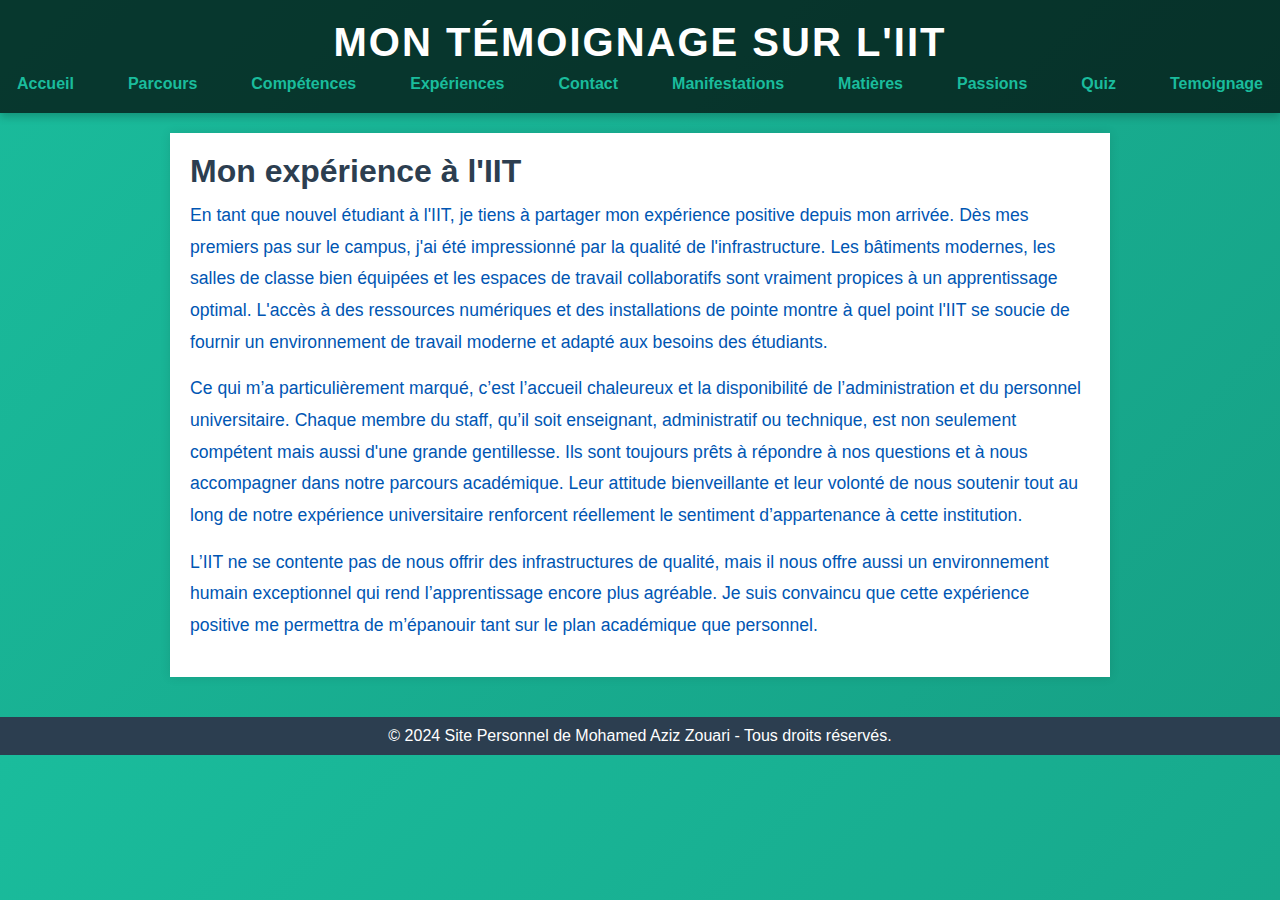
<file: temoignage.html>
<!DOCTYPE html>
<html lang="fr">
<head>
    <meta charset="UTF-8">
    <meta name="viewport" content="width=device-width, initial-scale=1.0">
    <title>Mes Passions</title>
    <link rel="stylesheet" href="css/style.css">
</head>
<body>
    <header>
        <h1>Mon Témoignage sur l'IIT</h1>
        <nav>
            <ul>
                <li><a href="index.html">Accueil</a></li>
                <li><a href="parcours.html">Parcours</a></li>
                <li><a href="competences.html">Compétences</a></li>
                <li><a href="experiences.html">Expériences</a></li>
                <li><a href="contact.html">Contact</a></li>
                <li><a href="manifestations.html">Manifestations</a></li>
                <li><a href="matieres.html">Matières</a></li>
                <li><a href="passions.html">Passions</a></li>
                <li><a href="quiz.html">Quiz</a></li>
                <li><a href="temoignage.html">Temoignage</a></li>
            </ul>
        </nav>
    </header>

    <section class="testimony">
        <h2>Mon expérience à l'IIT</h2>
        <p>
            En tant que nouvel étudiant à l'IIT, je tiens à partager mon expérience positive depuis mon arrivée. Dès mes premiers pas sur le campus, j'ai été impressionné par la qualité de l'infrastructure. Les bâtiments modernes, les salles de classe bien équipées et les espaces de travail collaboratifs sont vraiment propices à un apprentissage optimal. L'accès à des ressources numériques et des installations de pointe montre à quel point l'IIT se soucie de fournir un environnement de travail moderne et adapté aux besoins des étudiants.
        </p>
        <p>
            Ce qui m’a particulièrement marqué, c’est l’accueil chaleureux et la disponibilité de l’administration et du personnel universitaire. Chaque membre du staff, qu’il soit enseignant, administratif ou technique, est non seulement compétent mais aussi d'une grande gentillesse. Ils sont toujours prêts à répondre à nos questions et à nous accompagner dans notre parcours académique. Leur attitude bienveillante et leur volonté de nous soutenir tout au long de notre expérience universitaire renforcent réellement le sentiment d’appartenance à cette institution.
        </p>
        <p>
            L’IIT ne se contente pas de nous offrir des infrastructures de qualité, mais il nous offre aussi un environnement humain exceptionnel qui rend l’apprentissage encore plus agréable. Je suis convaincu que cette expérience positive me permettra de m’épanouir tant sur le plan académique que personnel.
        </p>
    </section>


</body>

<footer>
    <p>&copy; 2024 Site Personnel de Mohamed Aziz Zouari - Tous droits réservés.</p>
</footer>
</html>
</file>
<file: css/style.css>
body {
    font-family: 'Poppins', sans-serif;
    margin: 0;
    padding: 0;
    background: linear-gradient(135deg, #1abc9c, #16a085);
    color: #fff;
    overflow-x: hidden;
    animation: fadeIn 1.5s ease-in-out;
}

h1, h2, h3, p {
    margin: 0;
}

@keyframes fadeIn {
    from {
        opacity: 0;
        transform: translateY(-20px);
    }
    to {
        opacity: 1;
        transform: translateY(0);
    }
}

@keyframes scaleUp {
    from {
        transform: scale(0.8);
        opacity: 0;
    }
    to {
        transform: scale(1);
        opacity: 1;
    }
}

header {
    background: rgba(0, 0, 0, 0.7);
    color: #fff;
    padding: 20px;
    text-align: center;
    position: sticky;
    top: 0;
    z-index: 1000;
    box-shadow: 0 4px 8px rgba(0, 0, 0, 0.2);
    animation: fadeIn 1.5s ease-in-out;
}

header h1 {
    font-size: 2.5rem;
    margin-bottom: 10px;
    letter-spacing: 2px;
    text-transform: uppercase;
    animation: scaleUp 1.2s ease-in-out;
}

nav ul {
    list-style: none;
    padding: 0;
    margin: 10px 0 0;
    display: flex;
    justify-content: center;
    gap: 20px;
}

nav ul li a {
    color: #1abc9c;
    text-decoration: none;
    font-size: 1rem;
    font-weight: bold;
    padding: 10px 15px;
    border: 2px solid transparent;
    border-radius: 25px;
    transition: all 0.3s ease-in-out;
}

nav ul li a:hover {
    background-color: #1abc9c;
    color: #fff;
    border: 2px solid #fff;
    transform: scale(1.1);
}

#biographie {
    padding: 40px 20px;
    text-align: center;
    background: linear-gradient(135deg, #2c3e50, #34495e);
    clip-path: polygon(0 0, 100% 5%, 100% 95%, 0 100%);
    animation: fadeIn 1.5s ease-in-out;
}

#photo-container {
    display: inline-block;
    width: 150px; 
    height: 150px; 
    border-radius: 50%; 
    overflow: hidden; 
    border: 5px solid #1abc9c; 
    margin-bottom: 20px;
    animation: scaleUp 1s ease-in-out;
}

#photo-container img {
    width: 100%; 
    height: 100%; 
    object-fit: cover; 
    animation: fadeIn 1.5s ease-in-out;
}

@keyframes fadeIn {
    from {
        opacity: 0;
        transform: translateY(-20px);
    }
    to {
        opacity: 1;
        transform: translateY(0);
    }
}

@keyframes scaleUp {
    from {
        transform: scale(0.8);
        opacity: 0;
    }
    to {
        transform: scale(1);
        opacity: 1;
    }
}

#social-icons {
    margin-top: 20px;
    animation: bounceIn 1.5s ease-in-out;
}
#social-icons a {
    margin: 0 10px;
    color: #1abc9c;
    font-size: 1.8rem;
    transition: all 0.3s ease-in-out;
}

#social-icons a:hover {
    color: #fff;
    transform: scale(1.5) rotate(15deg);
}



#parcours {
    background-color: #2c3e50; 
    color: #fff;
    padding: 50px 20px;
    text-align: center;
}

#parcours h2 {
    font-size: 2rem;
    margin-bottom: 20px;
    animation: fadeIn 1s ease-in-out;
}

#timeline {
    display: flex;
    justify-content: space-between;
    align-items: flex-start;
    gap: 20px; 
    margin-bottom: 40px;
    flex-wrap: wrap; 
    cursor: pointer;
}

.timeline-item {
    background-color: rgba(255, 255, 255, 0.1); 
    padding: 15px;
    border-radius: 8px;
    width: 32%; 
    animation: fadeIn 1s ease-in-out;
    min-width: 250px; 
    transition: all 0.3s ease;
    text-align: center;
    box-sizing: border-box;
}

.timeline-item.highlight {
    border: 2px solid #1abc9c;
    background-color: rgba(26, 188, 156, 0.3);
}


#description {
    width: 70%;
    padding-left: 20px;
    display: flex;
    flex-direction: column;
    justify-content: flex-start;
    display: none; 
}

.desc {
    display: none;
    animation: fadeIn 1.5s ease-in-out;
    white-space: nowrap; 
    overflow-x: auto; 
    text-overflow: ellipsis; 
}

.desc h3 {
    font-size: 2rem;
    color: #1abc9c;
    margin: 0; 
}

.desc p {
    font-size: 1.2rem;
    line-height: 1.8;
    color: #ecf0f1;
    margin: 0; 
    white-space: nowrap; 
    overflow-x: auto; 
    text-overflow: ellipsis; 
}


#detail-box {
    margin-top: 30px;
    padding: 20px;
    background-color: #f2f2f2;  
    text-align: center;
    border-radius: 8px;
    color: #333;  
}


.timeline-item.active + #detail-box p {
    display: none;
}

.timeline-item.active + #detail-box p + .desc {
    display: block;
}

.timeline-item:hover {
    background-color: #1abc9c;
    color: white;
}

.desc.visible {
    display: block;  
    background-color: rgba(0, 0, 0, 0.8);
    color: white;
    padding: 10px;
    margin-top: 10px;
    border-radius: 5px;
    opacity: 1;  
    animation: fadeIn 1s ease-in-out forwards; 
}

#competences {
    display: flex;
    flex-wrap: wrap; 
    gap: 20px; 
    justify-content: center; 
    align-items: flex-start; 
    margin-top: 20px;
}

.competence-category {
    padding: 15px;
    background-color: #4d94ff;
    border-radius: 10px;
    border: 2px solid #66b3ff;
    box-shadow: 0 4px 8px rgba(0, 0, 0, 0.1);
    transition: all 0.3s ease;
    font-weight: bold;
    cursor: pointer;
    text-align: center;
    width: 300px;
    min-height: 200px; 
    display: flex;
    flex-direction: column; 
    align-items: center;
    justify-content: flex-start; 
}

.competence-category h3 {
    margin-bottom: 15px;
    color: white; 
}

.competence-category:hover {
    background-color: #66b3ff;
    box-shadow: 0 4px 15px rgba(0, 0, 0, 0.2);
    transform: translateY(-3px);
}

.competence-boxes {
    display: flex;
    gap: 15px;
    justify-content: center; 
    flex-wrap: wrap; 
    margin-top: 10px;
}

.competence-box {
    background-color: rgba(0, 0, 0, 0.1);
    padding: 5px;
    margin: 5px;
    border-radius: 5px;
    text-align: center;
    width: 50px; 
    height: 50px;
    display: flex;
    justify-content: center; 
    align-items: center; 
    flex-direction: column; 
    transition: background-color 0.3s ease;
    box-shadow: 0 4px 8px rgba(0, 0, 0, 0.2);
}

.competence-box:hover {
    background-color: rgba(0, 0, 0, 0.2);
}

.competence-box p {
    margin: 0;
    font-size: 14px; 
    text-align: center;
}

.competence-box i {
    font-size: 24px; 
    color: #333;
    margin-bottom: 8px;
}



#experiences {
    padding: 20px;
    margin: 20px;
}

.experience {
    background-color: #fff;
    padding: 20px;
    margin-bottom: 20px;
    border-radius: 8px;
    box-shadow: 0 4px 8px rgba(0, 0, 0, 0.1);
}

.exp-title {
    font-size: 22px;
    color: #007BFF;
    cursor: pointer;
    margin-bottom: 10px;
    transition: color 0.3s ease;
}

.exp-title:hover {
    color: #0056b3;
}

.exp-details {
    display: none;
    margin-top: 10px;
    font-size: 16px;
    color: #333;  
    opacity: 0;  
    transition: opacity 0.5s ease-in-out;
}

.exp-details p {
    margin: 5px 0;
}

.exp-details.show {
    display: block;
    opacity: 1;
}

.experience-logo {
    width: 60px;
    height: 60px;  
    border-radius: 50%;  
    overflow: hidden;  
    margin-right: 20px;  
    border: 2px solid #007BFF;  
    box-shadow: 0 2px 5px rgba(0, 0, 0, 0.1); 
    display: inline-block;  
}

.experience-logo img {
    width: 100%; 
    height: auto;
}



.experience-header {
    display: flex;
    align-items: center; 
}

#contact {
    padding: 20px;
    margin: 20px;
    background-color: #f9f9f9; 
    border-radius: 8px;
}

.contact-info {
    margin-bottom: 30px;
}

.contact-info h2 {
    font-size: 24px;
    color: #444; 
    background-color: #f1f1f1; 
    padding: 10px;
    border-radius: 5px;
}

.contact-info ul {
    list-style-type: none;
    padding: 0;
}

.contact-info ul li {
    font-size: 16px;
    margin: 8px 0;
}

.contact-info ul li span {
    font-weight: bold;
    color: #333; 
}

.contact-info ul li a {
    color: #007BFF; 
    text-decoration: none;
}

.contact-info ul li a:hover {
    color: #0056b3; 
    text-decoration: underline;
}

.contact-form h2 {
    font-size: 24px;
    color: #444; 
    background-color: #f1f1f1;
    padding: 10px;
    border-radius: 5px;
    margin-bottom: 20px;
}

.contact-form label {
    font-size: 16px;
    margin-bottom: 8px;
    display: block;
    color: #333; 
}

.contact-form input,
.contact-form textarea {
    width: 100%;
    padding: 10px;
    margin-bottom: 20px;
    border-radius: 4px;
    border: 1px solid #ddd; 
    background-color: #fff; 
}

.contact-form button {
    background-color: #4CAF50; 
    color: white;
    padding: 10px 20px;
    border: none;
    border-radius: 4px;
    cursor: pointer;
}

.contact-form button:hover {
    background-color: #45a049;
}


.contact-form input:focus,
.contact-form textarea:focus {
    border: 1px solid #007BFF; 
    outline: none;
}

.contact-form textarea {
    resize: vertical;
    min-height: 150px;
}

.events {
    display: flex;
    flex-wrap: wrap;
    justify-content: space-around;
    padding: 20px;
    gap: 20px;
    margin: 0 auto;
    max-width: 1200px;
}

.event {
    background-color: #ffffff; 
    border: 1px solid #e0e0e0; 
    border-radius: 12px; 
    padding: 20px;
    width: 100%;
    max-width: 320px; 
    box-shadow: 0 4px 10px rgba(0, 0, 0, 0.15); 
    text-align: left;
    transition: transform 0.3s ease, box-shadow 0.3s ease;
    overflow: hidden; 
    cursor: default;
}

.event h2 {
    color: #1d3557; 
    font-size: 22px; 
    margin-bottom: 12px;
    font-weight: 600;
    transition: color 0.3s ease;
}

.event p {
    color: #6c757d; 
    line-height: 1.6;
    font-size: 16px;
    margin-bottom: 10px;
}

.event strong {
    color: #343a40; 
}

.event:hover {
    box-shadow: 0 8px 16px rgba(0, 0, 0, 0.2); 
    transform: translateY(-5px); 
}

.event:hover h2 {
    color: #e63946; 
}

.matieres {
    padding: 40px 20px;
    display: grid;
    grid-template-columns: repeat(auto-fill, minmax(320px, 1fr));
    gap: 30px;
    color: #333;
    justify-items: center; 
    align-items: flex-start; 
}

.category-matiere {
    background-color: #fff;
    border-radius: 12px;
    padding: 20px;
    box-shadow: 0 10px 20px rgba(0, 0, 0, 0.08);
    transition: all 0.3s ease;
    display: flex;
    flex-direction: column;
    justify-content: space-between;
    height: 90%;
    min-height: 320px; 
    width: 90%;
}

.category-matiere:hover {
    box-shadow: 0 15px 30px rgba(0, 0, 0, 0.15);
    transform: translateY(-5px);
}

.category-matiere h2 {
    font-size: 28px;
    color: #007BFF;
    margin-bottom: 20px;
    font-weight: 600;
    text-transform: uppercase;
}

.category-matiere p {
    font-size: 18px;
    color: #555;
    line-height: 1.5;
    margin-bottom: 20px;
}

.category-matiere .list-items {
    display: flex;
    flex-direction: column;
    gap: 10px;
}

.category-matiere .list-items .item {
    display: flex;
    align-items: center;
    font-size: 18px;
    color: #555;
}

.category-matiere .list-items .item::before {
    content: "✔️";
    margin-right: 12px;
    color: #007BFF;
    font-size: 20px;
}

.category-matiere .list-items .item:hover {
    color: #0056b3;
    cursor: pointer;
    transition: color 0.3s ease;
}


.passions {
    display: flex;
    flex-wrap: wrap;
    justify-content: center;
    gap: 30px;
    padding: 10px;
}

.passion-card {
    background-color: #fff;
    border-radius: 12px;
    padding: 25px;
    box-shadow: 0 15px 30px rgba(0, 0, 0, 0.1);
    transition: all 0.3s ease;
    display: flex;
    flex-direction: column;
    align-items: center;
    cursor: pointer;
    width: 280px; 
    height: 300px;
    position: relative;
    text-align: center;
}

.passion-card h2 {
    font-size: 28px;
    color: #007BFF;
    margin-bottom: 15px;
    text-transform: capitalize;
}

.passion-card p {
    font-size: 16px;
    color: #555;
    margin-bottom: 20px;
}

.passion-card:hover {
    box-shadow: 0 20px 40px rgba(0, 0, 0, 0.2);
    transform: translateY(-5px);
}

.sub-cards {
    margin-top: 20px;
    display: grid;
    grid-template-columns: 1fr 1fr;
    gap: 20px;
    opacity: 0; 
    animation: showLogos 2s forwards; 
}


.sub-card {
    display: flex;
    flex-direction: column;
    align-items: center;
    text-align: center;
    padding: 0.5px;
    background-color: rgb(255, 255, 255);
    border-radius: 8px;
    transition: transform 0.3s ease;
    opacity: 0;
    animation: fadeIn 1s ease forwards;
}

.sub-card:hover {
    transform: translateY(-5px);
}

.logo {
    width: 50px;
    height: 50px;
    border-radius: 50%;
    margin-bottom: 10px;
    transition: transform 0.3s ease;
}

.logo:hover {
    transform: scale(1.1);
}


.quiz-container {
    width: 80%;
    max-width: 800px;
    margin: 20px auto;
    background-color: #1abc9c;
    padding: 20px;
    border-radius: 8px;
    box-shadow: 0 2px 10px rgba(0, 0, 0, 0.1);
}

.question {
    margin-bottom: 20px;
}

.question h3 {
    font-size: 1.2em;
    margin-bottom: 10px;
}

.question label {
    display: block;
    font-size: 1em;
    margin-bottom: 8px;
    cursor: pointer;
}

button {
    background-color: #4CAF50;
    color: white;
    border: none;
    padding: 10px 20px;
    font-size: 1em;
    cursor: pointer;
    border-radius: 5px;
    width: 100%;
    margin-top: 20px;
}

button:hover {
    background-color: #45a049;
}

.results {
    text-align: center;
    display: none;
}

#score {
    font-size: 1.5em;
    font-weight: bold;
    margin-bottom: 20px;
}

#correct-answers {
    list-style: none;
    padding: 0;
}

#correct-answers li {
    font-size: 1.1em;
    margin-bottom: 10px;
    text-align: left;
}

.question input[type="radio"]:checked + label {
    background-color: #dff0d8;
    border: 2px solid #4CAF50;
}

#results {
    display: none;
}

.testimony {
    padding: 20px;
    margin: 20px auto;
    max-width: 900px;
    background-color: white;
    box-shadow: 0 0 10px rgba(0, 0, 0, 0.1);
    color: #0056b3;
}

.testimony h2 {
    font-size: 2rem;
    color: #2c3e50;
    margin-bottom: 10px;
}

.testimony p {
    font-size: 1.1rem;
    margin-bottom: 15px;
    line-height: 1.8;
}

footer {
    background-color: #2c3e50;
    color: white;
    text-align: center;
    padding: 10px;
    margin-top: 40px;
}

footer p {
    font-size: 1rem;
}
</file>
